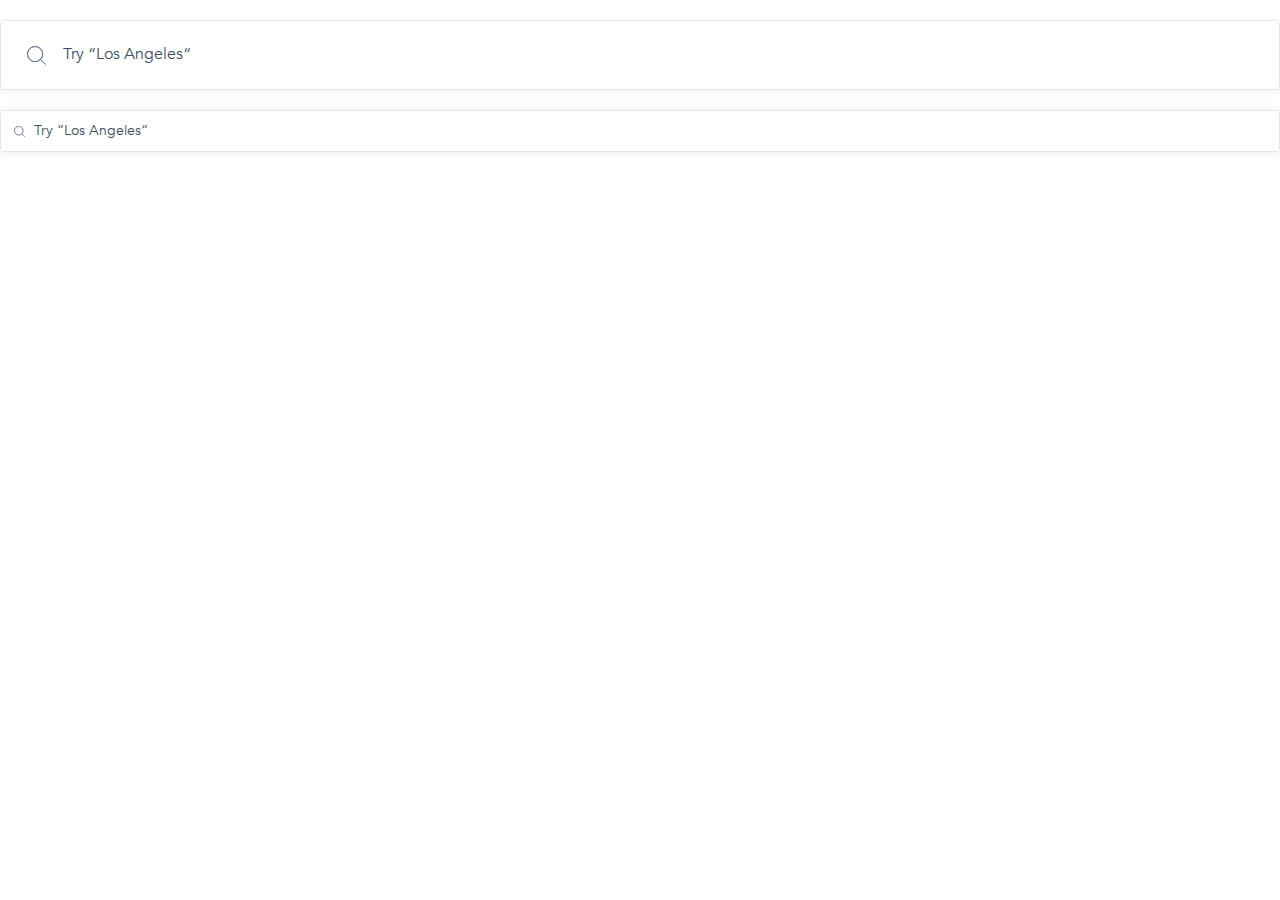
<file: index.html>
<!doctype html><html lang="en"><head><meta charset="utf-8"><meta name="viewport" content="width=device-width, user-scalable=no, initial-scale=1.0, maximum-scale=1.0, minimum-scale=1.0"><meta http-equiv="X-UA-Compatible" content="ie=edge"><title>Document</title><link rel="stylesheet" href="index.df53e79f.css"></head><body> <form action="#" method="post" data-qa="big" class="search-bar search-bar--big"> <div class="search-bar__logo search-bar__logo--big"></div> <input class="search-bar__text-input search-bar__text-input--big" type="text" data-qa="keypress" placeholder="Try “Los Angeles“"> </form> <form action="#" method="post" data-qa="small" class="search-bar search-bar--small"> <div class="search-bar__logo search-bar__logo--small"></div> <input class="search-bar__text-input search-bar__text-input--small" type="text" data-qa="hover" placeholder="Try “Los Angeles“"> </form> </body></html>
</file>
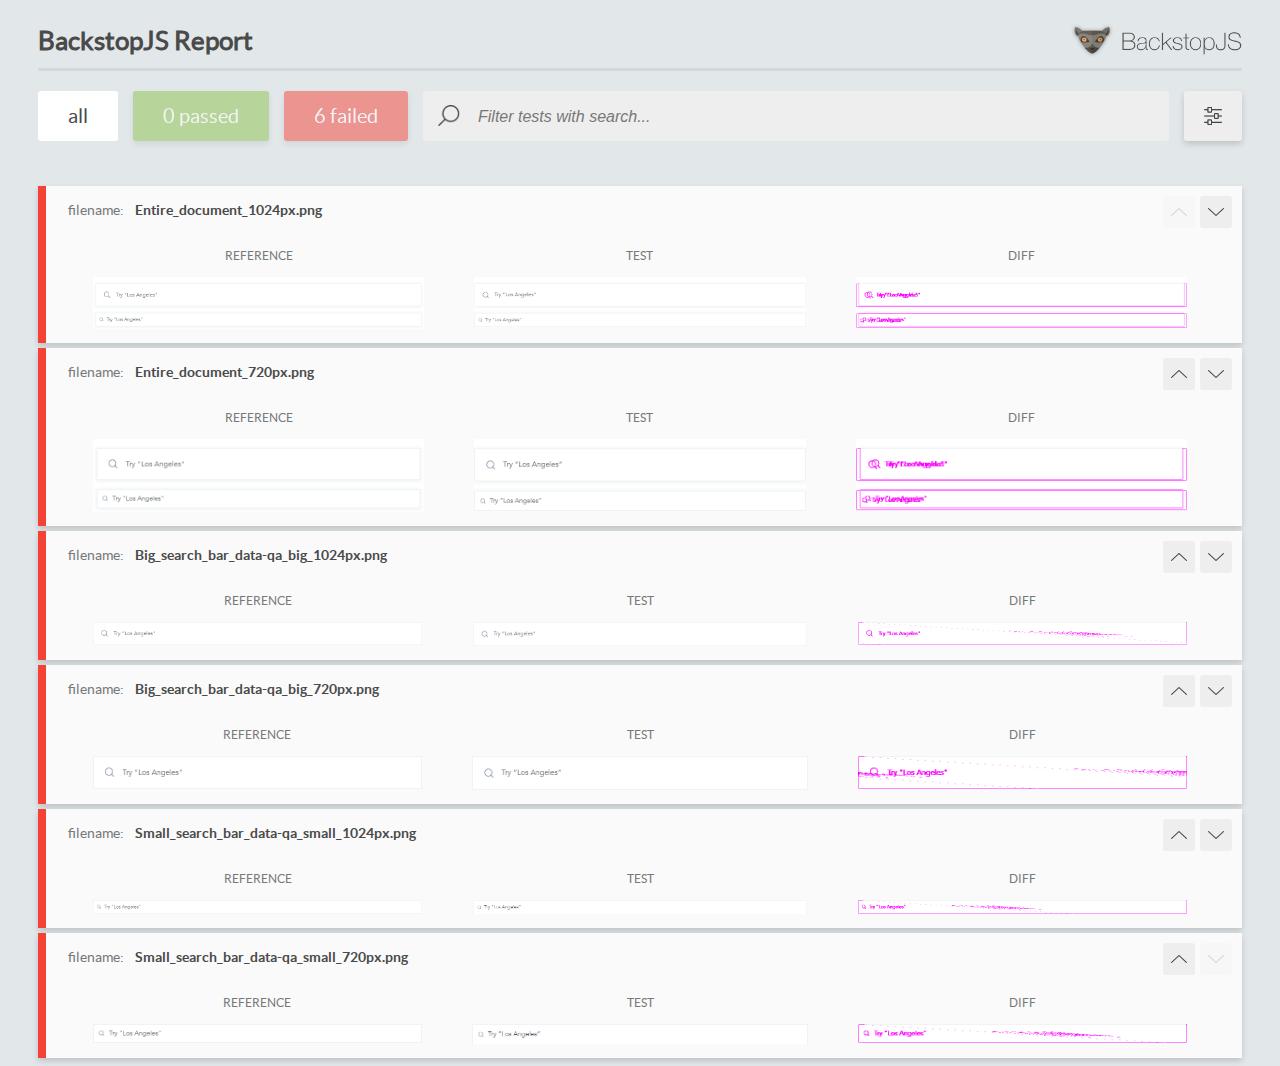
<file: report/html_report/index.html>
<!DOCTYPE html>
<html>
  <head>
    <meta charset="utf-8">
    <!-- Disable Cache -->
    <meta http-equiv="Cache-Control" content="no-cache, no-store, must-revalidate">
    <meta http-equiv="Pragma" content="no-cache">
    <meta http-equiv="Expires" content="0">

    <title>BackstopJS Report</title>

    <style>
      @font-face {
          font-family: 'latoregular';
          src: url('./assets/fonts/lato-regular-webfont.woff2') format('woff2'),
              url('./assets/fonts/lato-regular-webfont.woff') format('woff');
          font-weight: 400;
          font-style: normal;
      }
      @font-face {
          font-family: 'latobold';
          src: url('./assets/fonts/lato-bold-webfont.woff2') format('woff2'),
              url('./assets/fonts/lato-bold-webfont.woff') format('woff');
          font-weight: 700;
          font-style: normal;
      }

      .ReactModal__Body--open {
          overflow: hidden;
      }
      .ReactModal__Body--open .header {
        display: none;
      }

    </style>
  </head>
  <body style="background-color: #E2E7EA">
    <div id="root">

    </div>
    <script>
      function report (report) { // eslint-disable-line no-unused-vars
        window.tests = report;
      }
    </script>
    <script src="config.js"></script>
    <script src="index_bundle.js"></script>
  </body>
</html>
</file>
<file: index.df53e79f.css>
@font-face{font-family:Avenir;src:url(Avenir-Book.657c3568.ttf);font-weight:400}@font-face{font-family:Avenir;src:url(Avenir-Heavy.01d9ab74.ttf);font-weight:900}*{box-sizing:border-box}html{font-family:Avenir,sans-serif;font-size:16px}body{margin:0}.search-bar{background:#fff;border:1px solid #e1e7ed;border-radius:4px;align-items:center;display:flex;overflow:hidden;box-shadow:0 1px 8px #3d4e611a}.search-bar__logo{background-image:url(Search.ccd3c07b.svg);background-repeat:no-repeat;background-size:contain}.search-bar__text-input{box-sizing:border-box;color:#3d4e61;text-shadow:0 4px 4px #00000040;text-indent:10px;border:none;outline:none;width:100%;font-family:inherit;font-weight:900}.search-bar__text-input::placeholder{color:#3d4e61;text-shadow:none;font-family:inherit}.search-bar--big{height:70px;margin-top:20px;position:relative}.search-bar__logo--big{width:19px;height:19px;position:absolute;left:26px}.search-bar__text-input--big{padding:0 0 0 52px;line-height:70px}.search-bar__text-input--big::placeholder{font-size:16px;font-weight:400}.search-bar--small{height:42px;margin-top:20px;position:relative}.search-bar__logo--small{width:11px;height:11px;position:absolute;left:13px}.search-bar__text-input--small{padding-left:23px;line-height:42px}.search-bar__text-input--small::placeholder{font-size:14px;font-weight:400}.search-bar:hover{box-shadow:0 4px 4px #00000040}.search-bar__text-input:focus{background:linear-gradient(#fff 0%,#f6f6f7 100%)}
/*# sourceMappingURL=index.df53e79f.css.map */
</file>
